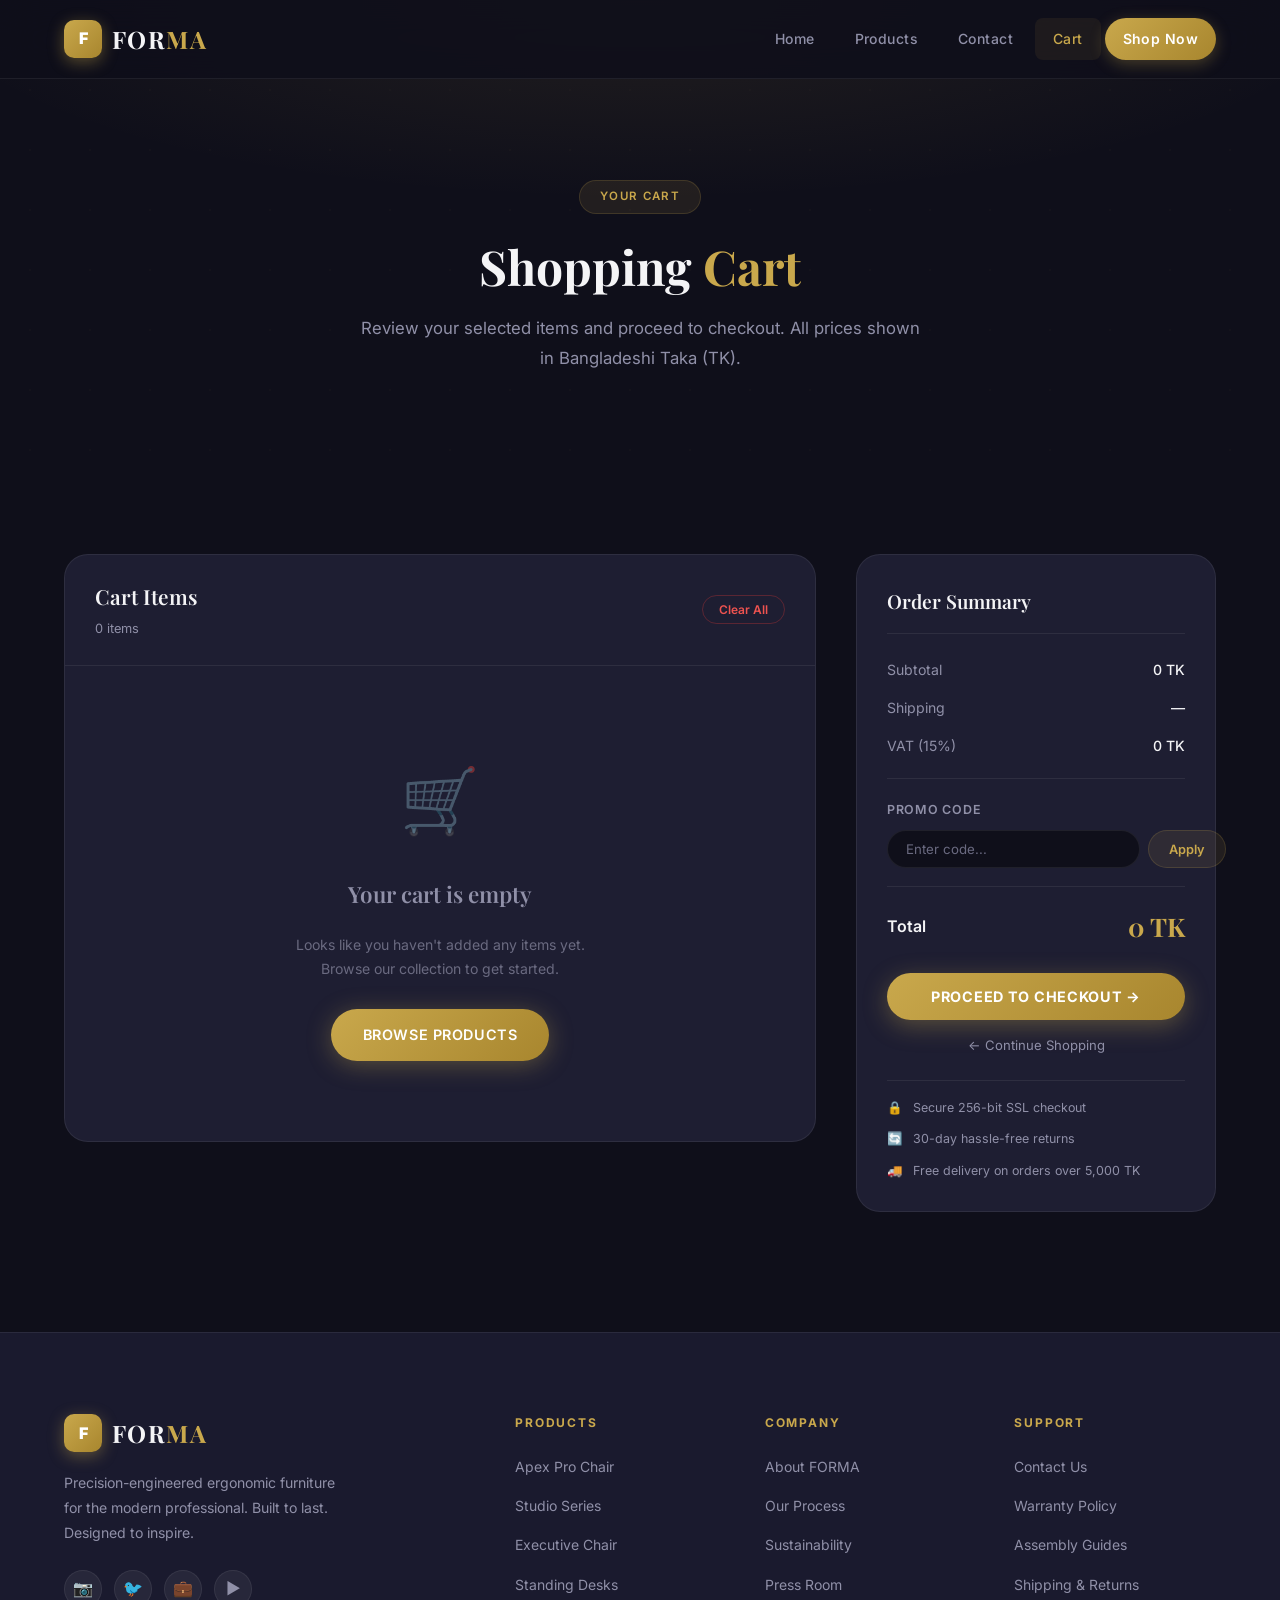
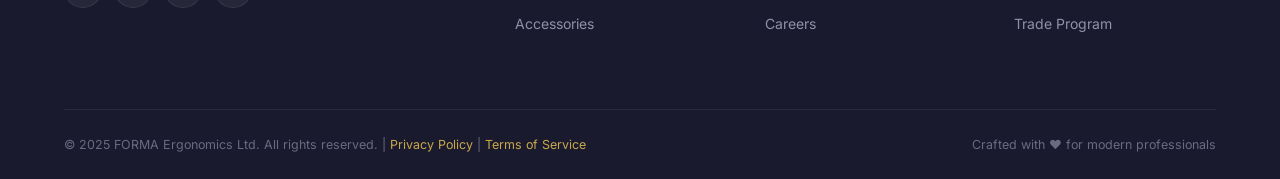
<file: cart.html>
<!DOCTYPE html>
<html lang="en">
<head>
  <meta charset="UTF-8" />
  <meta name="viewport" content="width=device-width, initial-scale=1.0" />
  <title>Cart — FORMA Ergonomic Furniture</title>
  <meta name="description" content="Review your FORMA cart. Ergonomic chairs, standing desks and accessories — all priced in TK." />
  <link rel="stylesheet" href="style.css" />
  <style>
    .cart-section { padding: 80px 0 120px; }

    .cart-layout {
      display: grid;
      grid-template-columns: 1fr 360px;
      gap: 40px;
      align-items: start;
    }

    .cart-panel {
      background: var(--bg-card);
      border: 1px solid var(--border-subtle);
      border-radius: var(--radius-lg);
      overflow: hidden;
    }

    .cart-panel-header {
      display: flex;
      align-items: center;
      justify-content: space-between;
      padding: 24px 30px;
      border-bottom: 1px solid var(--border-subtle);
    }

    .cart-panel-header h2 {
      font-family: var(--font-display);
      font-size: 1.3rem;
      font-weight: 600;
      color: var(--text-light);
    }

    .cart-count-label {
      font-size: 0.8rem;
      color: var(--text-muted);
    }

    .clear-cart-btn {
      background: none;
      border: 1px solid rgba(229,57,53,0.3);
      color: #ef5350;
      font-size: 0.75rem;
      font-weight: 600;
      padding: 6px 16px;
      border-radius: 50px;
      cursor: pointer;
      font-family: var(--font-body);
      transition: all var(--transition);
    }

    .clear-cart-btn:hover {
      background: rgba(229,57,53,0.12);
      border-color: #ef5350;
    }

    .cart-items-list { padding: 0; }

    .cart-item {
      display: flex;
      align-items: center;
      gap: 20px;
      padding: 22px 30px;
      border-bottom: 1px solid var(--border-subtle);
      transition: background var(--transition);
      animation: itemIn 0.35s ease forwards;
    }

    @keyframes itemIn {
      from { opacity: 0; transform: translateX(-16px); }
      to   { opacity: 1; transform: translateX(0); }
    }

    .cart-item:last-child { border-bottom: none; }
    .cart-item:hover { background: rgba(255,255,255,0.02); }

    .cart-item-thumb {
      width: 76px;
      height: 76px;
      border-radius: var(--radius-md);
      object-fit: cover;
      border: 1px solid var(--border-subtle);
      flex-shrink: 0;
    }

    .cart-item-thumb-placeholder {
      width: 76px;
      height: 76px;
      border-radius: var(--radius-md);
      background: linear-gradient(135deg, rgba(201,168,76,0.15), rgba(201,168,76,0.05));
      border: 1px solid var(--border);
      display: flex;
      align-items: center;
      justify-content: center;
      font-size: 2rem;
      flex-shrink: 0;
    }

    .cart-item-info { flex: 1; min-width: 0; }

    .cart-item-category {
      font-size: 0.68rem;
      font-weight: 600;
      letter-spacing: 0.12em;
      text-transform: uppercase;
      color: var(--primary);
      margin-bottom: 4px;
    }

    .cart-item-name {
      font-family: var(--font-display);
      font-size: 1.05rem;
      font-weight: 600;
      color: var(--text-light);
      margin-bottom: 4px;
      white-space: nowrap;
      overflow: hidden;
      text-overflow: ellipsis;
    }

    .cart-item-unit-price {
      font-size: 0.78rem;
      color: var(--text-muted);
    }

    .qty-control {
      display: flex;
      align-items: center;
      background: var(--bg-dark);
      border: 1px solid var(--border-subtle);
      border-radius: 50px;
      overflow: hidden;
    }

    .qty-btn {
      width: 34px;
      height: 34px;
      background: none;
      border: none;
      color: var(--primary);
      font-size: 1.1rem;
      font-weight: 700;
      cursor: pointer;
      display: flex;
      align-items: center;
      justify-content: center;
      font-family: var(--font-body);
      transition: background var(--transition);
    }

    .qty-btn:hover { background: rgba(201,168,76,0.12); }

    .qty-value {
      min-width: 32px;
      text-align: center;
      font-size: 0.88rem;
      font-weight: 600;
      color: var(--text-light);
    }

    .cart-item-subtotal {
      font-family: var(--font-display);
      font-size: 1.15rem;
      font-weight: 700;
      color: var(--primary);
      min-width: 110px;
      text-align: right;
    }

    .remove-item-btn {
      background: none;
      border: none;
      color: var(--text-dim);
      font-size: 1.1rem;
      cursor: pointer;
      padding: 6px;
      border-radius: 50%;
      transition: all var(--transition);
      display: flex;
      align-items: center;
      justify-content: center;
    }

    .remove-item-btn:hover {
      color: #ef5350;
      background: rgba(229,57,53,0.1);
    }

    .empty-cart {
      display: flex;
      flex-direction: column;
      align-items: center;
      justify-content: center;
      gap: 20px;
      padding: 80px 30px;
      text-align: center;
    }

    .empty-cart-icon { font-size: 4rem; opacity: 0.4; }

    .empty-cart h3 {
      font-family: var(--font-display);
      font-size: 1.4rem;
      font-weight: 600;
      color: var(--text-muted);
    }

    .empty-cart p {
      font-size: 0.88rem;
      color: var(--text-dim);
      max-width: 300px;
    }

    .order-summary {
      background: var(--bg-card);
      border: 1px solid var(--border-subtle);
      border-radius: var(--radius-lg);
      padding: 30px;
      position: sticky;
      top: 100px;
    }

    .order-summary h2 {
      font-family: var(--font-display);
      font-size: 1.2rem;
      font-weight: 600;
      color: var(--text-light);
      margin-bottom: 24px;
      padding-bottom: 16px;
      border-bottom: 1px solid var(--border-subtle);
    }

    .summary-row {
      display: flex;
      justify-content: space-between;
      align-items: center;
      margin-bottom: 14px;
      font-size: 0.88rem;
    }

    .summary-row .label { color: var(--text-muted); }
    .summary-row .value { color: var(--text-light); font-weight: 500; }
    .summary-row .value.free { color: #4CAF50; font-weight: 600; }

    .summary-divider {
      border: none;
      border-top: 1px solid var(--border-subtle);
      margin: 18px 0;
    }

    .summary-total {
      display: flex;
      justify-content: space-between;
      align-items: center;
      margin-bottom: 24px;
    }

    .summary-total .total-label {
      font-size: 1rem;
      font-weight: 600;
      color: var(--text-light);
    }

    .summary-total .total-value {
      font-family: var(--font-display);
      font-size: 1.6rem;
      font-weight: 700;
      color: var(--primary);
    }

    .checkout-btn {
      width: 100%;
      padding: 15px 24px;
      background: linear-gradient(135deg, var(--primary), var(--primary-dark));
      color: #fff;
      border: none;
      border-radius: 50px;
      font-size: 0.9rem;
      font-weight: 700;
      cursor: pointer;
      font-family: var(--font-body);
      letter-spacing: 0.05em;
      text-transform: uppercase;
      transition: all var(--transition);
      box-shadow: 0 6px 24px rgba(201,168,76,0.35);
      margin-bottom: 14px;
    }

    .checkout-btn:hover {
      transform: translateY(-2px);
      box-shadow: 0 10px 32px rgba(201,168,76,0.55);
    }

    .checkout-btn:active { transform: translateY(0); }

    .continue-shopping-link {
      display: block;
      text-align: center;
      font-size: 0.82rem;
      color: var(--text-muted);
      transition: color var(--transition);
      margin-bottom: 24px;
    }

    .continue-shopping-link:hover { color: var(--primary); }

    .trust-badges {
      display: flex;
      flex-direction: column;
      gap: 10px;
      padding-top: 16px;
      border-top: 1px solid var(--border-subtle);
    }

    .trust-badge-row {
      display: flex;
      align-items: center;
      gap: 10px;
      font-size: 0.78rem;
      color: var(--text-muted);
    }

    .promo-section {
      margin-top: 20px;
      padding-top: 20px;
      border-top: 1px solid var(--border-subtle);
    }

    .promo-section label {
      display: block;
      font-size: 0.78rem;
      font-weight: 600;
      color: var(--text-muted);
      letter-spacing: 0.06em;
      text-transform: uppercase;
      margin-bottom: 10px;
    }

    .promo-input-row {
      display: flex;
      gap: 8px;
    }

    .promo-input {
      flex: 1;
      background: var(--bg-dark);
      border: 1px solid var(--border-subtle);
      border-radius: 50px;
      padding: 10px 18px;
      font-family: var(--font-body);
      font-size: 0.83rem;
      color: var(--text-light);
      outline: none;
      transition: border-color var(--transition);
    }

    .promo-input::placeholder { color: var(--text-dim); }
    .promo-input:focus { border-color: var(--border); }

    .promo-apply-btn {
      padding: 10px 20px;
      background: rgba(201,168,76,0.1);
      border: 1px solid var(--border);
      border-radius: 50px;
      color: var(--primary);
      font-size: 0.8rem;
      font-weight: 600;
      cursor: pointer;
      font-family: var(--font-body);
      transition: all var(--transition);
      white-space: nowrap;
    }

    .promo-apply-btn:hover {
      background: var(--primary);
      color: #fff;
    }

    @media (max-width: 900px) {
      .cart-layout { grid-template-columns: 1fr; }
      .order-summary { position: static; }
    }

    @media (max-width: 560px) {
      .cart-item { flex-wrap: wrap; gap: 12px; }
      .cart-item-subtotal { min-width: auto; }
    }
  </style>
</head>
<body>
  <!-- Name: Golam Kibria Zihad, ID: 2420458 -->

  <div class="toast-container" id="toastContainer"></div>

  <header class="site-header" id="siteHeader">
    <div class="container">
      <div class="header-inner">
        <a href="index.html" class="logo">
          <div class="logo-icon">F</div>
          <div class="logo-text">FOR<span>MA</span></div>
        </a>
        <nav>
          <button class="menu-toggle" id="menuToggle" aria-label="Toggle menu">
            <span></span><span></span><span></span>
          </button>
          <div class="nav-links" id="navLinks">
            <a href="index.html">Home</a>
            <a href="products.html">Products</a>
            <a href="contact.html">Contact</a>
            <a href="cart.html" class="nav-cart active" id="cartNavLink">Cart <span class="cart-badge" id="cartBadge"></span></a>
            <a href="products.html" class="nav-cta">Shop Now</a>
          </div>
        </nav>
      </div>
    </div>
  </header>

  <section class="page-hero">
    <div class="container">
      <div class="page-hero-badge">Your Cart</div>
      <h1 class="section-title">Shopping <span class="gold-accent">Cart</span></h1>
      <p class="section-subtitle" style="margin: 0 auto; text-align:center;">
        Review your selected items and proceed to checkout. All prices shown in Bangladeshi Taka (TK).
      </p>
    </div>
  </section>

  <section class="cart-section">
    <div class="container">
      <div class="cart-layout">

        <div class="cart-panel reveal" id="cartPanel">
          <div class="cart-panel-header">
            <div>
              <h2>Cart Items</h2>
              <span class="cart-count-label" id="cartCountLabel">0 items</span>
            </div>
            <button class="clear-cart-btn" onclick="clearCart()">Clear All</button>
          </div>
          <div class="cart-items-list" id="cartItemsList"></div>
        </div>

        <div class="order-summary reveal">
          <h2>Order Summary</h2>
          <div class="summary-row">
            <span class="label">Subtotal</span>
            <span class="value" id="summarySubtotal">0 TK</span>
          </div>
          <div class="summary-row">
            <span class="label">Shipping</span>
            <span class="value" id="summaryShipping">&#8212;</span>
          </div>
          <div class="summary-row">
            <span class="label">VAT (15%)</span>
            <span class="value" id="summaryVat">0 TK</span>
          </div>

          <div class="promo-section">
            <label for="promoCode">Promo Code</label>
            <div class="promo-input-row">
              <input type="text" id="promoCode" class="promo-input" placeholder="Enter code..." />
              <button class="promo-apply-btn" onclick="applyPromo()">Apply</button>
            </div>
          </div>

          <hr class="summary-divider" />

          <div class="summary-total">
            <span class="total-label">Total</span>
            <span class="total-value" id="summaryTotal">0 TK</span>
          </div>

          <button class="checkout-btn" onclick="checkout()">Proceed to Checkout &#x2192;</button>
          <a href="products.html" class="continue-shopping-link">&#x2190; Continue Shopping</a>

          <div class="trust-badges">
            <div class="trust-badge-row"><span>&#x1F512;</span><span>Secure 256-bit SSL checkout</span></div>
            <div class="trust-badge-row"><span>&#x1F504;</span><span>30-day hassle-free returns</span></div>
            <div class="trust-badge-row"><span>&#x1F69A;</span><span>Free delivery on orders over 5,000 TK</span></div>
          </div>
        </div>

      </div>
    </div>
  </section>

  <footer class="site-footer">
    <div class="container">
      <div class="footer-grid">
        <div class="footer-brand">
          <a href="index.html" class="logo">
            <div class="logo-icon">F</div>
            <div class="logo-text">FOR<span>MA</span></div>
          </a>
          <p>Precision-engineered ergonomic furniture for the modern professional. Built to last. Designed to inspire.</p>
          <div class="social-links">
            <a href="#" class="social-link" aria-label="Instagram">&#x1F4F7;</a>
            <a href="#" class="social-link" aria-label="Twitter">&#x1F426;</a>
            <a href="#" class="social-link" aria-label="LinkedIn">&#x1F4BC;</a>
            <a href="#" class="social-link" aria-label="YouTube">&#x25B6;&#xFE0F;</a>
          </div>
        </div>
        <div class="footer-col">
          <h4>Products</h4>
          <ul>
            <li><a href="products.html">Apex Pro Chair</a></li>
            <li><a href="products.html">Studio Series</a></li>
            <li><a href="products.html">Executive Chair</a></li>
            <li><a href="products.html">Standing Desks</a></li>
            <li><a href="products.html">Accessories</a></li>
          </ul>
        </div>
        <div class="footer-col">
          <h4>Company</h4>
          <ul>
            <li><a href="#">About FORMA</a></li>
            <li><a href="#">Our Process</a></li>
            <li><a href="#">Sustainability</a></li>
            <li><a href="#">Press Room</a></li>
            <li><a href="#">Careers</a></li>
          </ul>
        </div>
        <div class="footer-col">
          <h4>Support</h4>
          <ul>
            <li><a href="contact.html">Contact Us</a></li>
            <li><a href="#">Warranty Policy</a></li>
            <li><a href="#">Assembly Guides</a></li>
            <li><a href="#">Shipping &amp; Returns</a></li>
            <li><a href="#">Trade Program</a></li>
          </ul>
        </div>
      </div>
      <div class="footer-bottom">
        <p>&copy; 2025 FORMA Ergonomics Ltd. All rights reserved. | <a href="#">Privacy Policy</a> | <a href="#">Terms of Service</a></p>
        <p>Crafted with &#x2764;&#xFE0F; for modern professionals</p>
      </div>
    </div>
  </footer>

  <script>
    const header = document.getElementById('siteHeader');
    window.addEventListener('scroll', () => {
      header.classList.toggle('scrolled', window.scrollY > 40);
    });

    document.getElementById('menuToggle').addEventListener('click', () => {
      document.getElementById('navLinks').classList.toggle('open');
    });

    const revealEls = document.querySelectorAll('.reveal');
    const observer = new IntersectionObserver((entries) => {
      entries.forEach((entry, i) => {
        if (entry.isIntersecting) {
          setTimeout(() => entry.target.classList.add('visible'), i * 80);
        }
      });
    }, { threshold: 0.1 });
    revealEls.forEach(el => observer.observe(el));

    function showToast(icon, title, message) {
      const container = document.getElementById('toastContainer');
      const toast = document.createElement('div');
      toast.className = 'toast';
      toast.innerHTML = '<div class="toast-icon">' + icon + '</div><div class="toast-body"><strong>' + title + '</strong><span>' + message + '</span></div>';
      container.appendChild(toast);
      setTimeout(() => {
        toast.classList.add('hiding');
        setTimeout(() => toast.remove(), 380);
      }, 4000);
    }

    const PRODUCT_CATALOGUE = {
      'Apex Pro':             { category: 'Ergonomic Chair',  img: 'https://images.unsplash.com/photo-1598300042247-d088f8ab3a91?w=200&q=80&auto=format&fit=crop', icon: '🪑' },
      'Studio Series':        { category: 'Ergonomic Chair',  img: 'https://images.unsplash.com/photo-1555041469-a586c61ea9bc?w=200&q=80&auto=format&fit=crop', icon: '🪑' },
      'Executive Prestige':   { category: 'Executive Chair',  img: 'https://images.unsplash.com/photo-1506439773649-6e0eb8cfb237?w=200&q=80&auto=format&fit=crop', icon: '🪑' },
      'Elevate Electric Desk':{ category: 'Standing Desk',    img: 'https://images.unsplash.com/photo-1593642632559-0c6d3fc62b89?w=200&q=80&auto=format&fit=crop', icon: '🖥️' },
      'ErgoRest Monitor Arm': { category: 'Accessory',        img: 'https://images.unsplash.com/photo-1586953208448-b95a79798f07?w=200&q=80&auto=format&fit=crop', icon: '🖥️' },
      'LumbaRest Cushion':    { category: 'Accessory',        img: 'https://images.unsplash.com/photo-1544947950-fa07a98d237f?w=200&q=80&auto=format&fit=crop', icon: '🛋️' }
    };

    function formatTK(amount) {
      return amount.toLocaleString('en-BD') + ' TK';
    }

    function renderCart() {
      const cart = JSON.parse(localStorage.getItem('formaCart') || '[]');
      const list = document.getElementById('cartItemsList');
      const countLabel = document.getElementById('cartCountLabel');
      const totalItems = cart.reduce((sum, i) => sum + i.qty, 0);

      countLabel.textContent = totalItems + ' item' + (totalItems !== 1 ? 's' : '');
      updateCartBadge(cart);

      if (cart.length === 0) {
        list.innerHTML = '<div class="empty-cart"><div class="empty-cart-icon">🛒</div><h3>Your cart is empty</h3><p>Looks like you haven\'t added any items yet. Browse our collection to get started.</p><a href="products.html" class="btn btn-primary" style="margin-top:8px;">Browse Products</a></div>';
        updateSummary(cart);
        return;
      }

      list.innerHTML = cart.map((item, idx) => {
        const meta = PRODUCT_CATALOGUE[item.name] || { category: 'Product', icon: '📦', img: '' };
        const thumbHtml = meta.img
          ? '<img class="cart-item-thumb" src="' + meta.img + '" alt="' + item.name + '" />'
          : '<div class="cart-item-thumb-placeholder">' + meta.icon + '</div>';

        return '<div class="cart-item" id="cartItem_' + idx + '">' +
          thumbHtml +
          '<div class="cart-item-info">' +
          '<div class="cart-item-category">' + meta.category + '</div>' +
          '<div class="cart-item-name">' + item.name + '</div>' +
          '<div class="cart-item-unit-price">' + formatTK(item.price) + ' each</div>' +
          '</div>' +
          '<div class="qty-control">' +
          '<button class="qty-btn" onclick="changeQty(' + idx + ', -1)" aria-label="Decrease">&#8722;</button>' +
          '<span class="qty-value">' + item.qty + '</span>' +
          '<button class="qty-btn" onclick="changeQty(' + idx + ', 1)" aria-label="Increase">+</button>' +
          '</div>' +
          '<div class="cart-item-subtotal">' + formatTK(item.price * item.qty) + '</div>' +
          '<button class="remove-item-btn" onclick="removeItem(' + idx + ')" aria-label="Remove">&#x2715;</button>' +
          '</div>';
      }).join('');

      updateSummary(cart);
    }

    function updateSummary(cart) {
      const subtotal = cart.reduce((sum, i) => sum + i.price * i.qty, 0);
      const vat = Math.round(subtotal * 0.15);
      const shipping = subtotal === 0 ? 0 : (subtotal >= 5000 ? 0 : 250);
      const total = subtotal + vat + shipping;

      document.getElementById('summarySubtotal').textContent = formatTK(subtotal);
      document.getElementById('summaryVat').textContent = formatTK(vat);
      const shippingEl = document.getElementById('summaryShipping');
      if (shipping === 0 && subtotal > 0) {
        shippingEl.innerHTML = '<span class="free">Free</span>';
      } else if (subtotal === 0) {
        shippingEl.textContent = '—';
      } else {
        shippingEl.textContent = formatTK(shipping);
      }
      document.getElementById('summaryTotal').textContent = formatTK(total);
    }

    function updateCartBadge(cart) {
      cart = cart || JSON.parse(localStorage.getItem('formaCart') || '[]');
      const count = cart.reduce((sum, item) => sum + item.qty, 0);
      const badge = document.getElementById('cartBadge');
      if (badge) {
        badge.textContent = count;
        badge.style.display = count > 0 ? 'inline-flex' : 'none';
      }
    }

    function changeQty(idx, delta) {
      const cart = JSON.parse(localStorage.getItem('formaCart') || '[]');
      if (!cart[idx]) return;
      cart[idx].qty = Math.max(1, cart[idx].qty + delta);
      localStorage.setItem('formaCart', JSON.stringify(cart));
      renderCart();
    }

    function removeItem(idx) {
      const cart = JSON.parse(localStorage.getItem('formaCart') || '[]');
      const removed = cart.splice(idx, 1)[0];
      localStorage.setItem('formaCart', JSON.stringify(cart));
      renderCart();
      showToast('🗑️', 'Removed', removed.name + ' was removed from your cart.');
    }

    function clearCart() {
      if (confirm('Remove all items from your cart?')) {
        localStorage.removeItem('formaCart');
        renderCart();
        showToast('🧹', 'Cart Cleared', 'All items have been removed.');
      }
    }

    function applyPromo() {
      const code = document.getElementById('promoCode').value.trim().toUpperCase();
      if (code === 'FORMA10') {
        showToast('🎉', 'Promo Applied!', '10% discount has been applied to your order.');
      } else if (code === '') {
        showToast('⚠️', 'No Code', 'Please enter a promo code first.');
      } else {
        showToast('❌', 'Invalid Code', '"' + code + '" is not a valid promo code.');
      }
    }

    function checkout() {
      const cart = JSON.parse(localStorage.getItem('formaCart') || '[]');
      if (cart.length === 0) {
        showToast('⚠️', 'Cart is Empty', 'Please add items to your cart before checking out.');
        return;
      }
      showToast('✅', 'Order Placed!', 'Thank you! Your order is being processed.');
      setTimeout(() => {
        localStorage.removeItem('formaCart');
        renderCart();
      }, 1500);
    }

    renderCart();
  </script>
</body>
</html>
</file>
<file: style.css>
@import url('https://fonts.googleapis.com/css2?family=Inter:wght@300;400;500;600;700;800;900&family=Playfair+Display:wght@400;600;700&display=swap');

/* ─── CSS Variables ─────────────────────────────────────── */
:root {
  --primary:       #c9a84c;
  --primary-dark:  #a8862e;
  --primary-light: #e8c97a;
  --secondary:     #1a1a2e;
  --secondary-mid: #16213e;
  --bg-dark:       #0f0f1a;
  --bg-card:       #1e1e32;
  --bg-card-hover: #252540;
  --text-light:    #f4f4f6;
  --text-muted:    #9090a8;
  --text-dim:      #6a6a80;
  --border:        rgba(201,168,76,0.18);
  --border-subtle: rgba(255,255,255,0.07);
  --shadow-gold:   0 8px 40px rgba(201,168,76,0.18);
  --shadow-dark:   0 16px 48px rgba(0,0,0,0.5);
  --radius-sm:     8px;
  --radius-md:     14px;
  --radius-lg:     24px;
  --radius-xl:     40px;
  --transition:    0.32s cubic-bezier(0.4,0,0.2,1);
  --font-body:     'Inter', sans-serif;
  --font-display:  'Playfair Display', serif;
}

/* ─── Reset & Base ──────────────────────────────────────── */
*, *::before, *::after {
  box-sizing: border-box;
  margin: 0;
  padding: 0;
}

html { scroll-behavior: smooth; font-size: 16px; }

body {
  font-family: var(--font-body);
  background-color: var(--bg-dark);
  color: var(--text-light);
  line-height: 1.7;
  -webkit-font-smoothing: antialiased;
  overflow-x: hidden;
}

img { display: block; max-width: 100%; height: auto; }

a { text-decoration: none; color: inherit; }

ul { list-style: none; }

/* ─── Utility ───────────────────────────────────────────── */
.container {
  width: 90%;
  max-width: 1200px;
  margin: 0 auto;
}

.section-label {
  display: inline-block;
  font-size: 0.7rem;
  font-weight: 700;
  letter-spacing: 0.22em;
  text-transform: uppercase;
  color: var(--primary);
  margin-bottom: 14px;
}

.section-title {
  font-family: var(--font-display);
  font-size: clamp(2rem, 4vw, 3rem);
  font-weight: 700;
  color: var(--text-light);
  line-height: 1.2;
  margin-bottom: 18px;
}

.section-subtitle {
  font-size: 1.05rem;
  color: var(--text-muted);
  max-width: 560px;
  line-height: 1.8;
}

.gold-accent { color: var(--primary); }

.divider {
  width: 60px;
  height: 3px;
  background: linear-gradient(90deg, var(--primary), transparent);
  border-radius: 2px;
  margin-bottom: 24px;
}

.text-center { text-align: center; }

/* ─── Buttons ───────────────────────────────────────────── */
.btn {
  display: inline-flex;
  align-items: center;
  gap: 10px;
  padding: 14px 32px;
  border-radius: var(--radius-xl);
  font-family: var(--font-body);
  font-size: 0.9rem;
  font-weight: 600;
  letter-spacing: 0.04em;
  cursor: pointer;
  border: none;
  transition: all var(--transition);
  text-transform: uppercase;
}

.btn-primary {
  background: linear-gradient(135deg, var(--primary), var(--primary-dark));
  color: #fff;
  box-shadow: 0 4px 24px rgba(201,168,76,0.35);
}

.btn-primary:hover {
  background: linear-gradient(135deg, var(--primary-light), var(--primary));
  box-shadow: 0 8px 36px rgba(201,168,76,0.55);
  transform: translateY(-2px);
}

.btn-primary:active { transform: translateY(0); }

.btn-outline {
  background: transparent;
  color: var(--primary);
  border: 2px solid var(--primary);
}

.btn-outline:hover {
  background: var(--primary);
  color: #fff;
  box-shadow: 0 4px 24px rgba(201,168,76,0.3);
  transform: translateY(-2px);
}

.btn-ghost {
  background: rgba(255,255,255,0.06);
  color: var(--text-light);
  border: 1px solid var(--border-subtle);
}

.btn-ghost:hover {
  background: rgba(255,255,255,0.12);
  color: var(--primary);
  border-color: var(--border);
  transform: translateY(-2px);
}

/* ─── Header / Navigation ───────────────────────────────── */
.site-header {
  position: fixed;
  top: 0; left: 0; right: 0;
  z-index: 1000;
  background: rgba(15,15,26,0.85);
  backdrop-filter: blur(20px);
  -webkit-backdrop-filter: blur(20px);
  border-bottom: 1px solid var(--border-subtle);
  transition: all var(--transition);
}

.site-header.scrolled {
  background: rgba(15,15,26,0.98);
  border-bottom-color: var(--border);
}

.header-inner {
  display: flex;
  align-items: center;
  justify-content: space-between;
  padding: 18px 0;
}

.logo { display: flex; align-items: center; gap: 10px; }

.logo-icon {
  width: 38px;
  height: 38px;
  background: linear-gradient(135deg, var(--primary), var(--primary-dark));
  border-radius: 10px;
  display: flex;
  align-items: center;
  justify-content: center;
  font-size: 1rem;
  font-weight: 900;
  color: #fff;
  box-shadow: 0 4px 16px rgba(201,168,76,0.4);
}

.logo-text {
  font-family: var(--font-display);
  font-size: 1.5rem;
  font-weight: 700;
  color: var(--text-light);
  letter-spacing: 0.06em;
}

.logo-text span { color: var(--primary); }

.nav-links {
  display: flex;
  align-items: center;
  gap: 4px;
}

.nav-links a {
  position: relative;
  padding: 9px 18px;
  font-size: 0.875rem;
  font-weight: 500;
  color: var(--text-muted);
  border-radius: var(--radius-sm);
  transition: all var(--transition);
  letter-spacing: 0.03em;
}

.nav-links a::after {
  content: '';
  position: absolute;
  bottom: 4px;
  left: 50%;
  transform: translateX(-50%);
  width: 0;
  height: 2px;
  background: var(--primary);
  border-radius: 1px;
  transition: width var(--transition);
}

.nav-links a:hover {
  color: var(--text-light);
  background: rgba(255,255,255,0.05);
}

.nav-links a:hover::after { width: 60%; }

.nav-links a.active {
  color: var(--primary);
  background: rgba(201,168,76,0.08);
}

.nav-links a.active::after { width: 60%; }

.nav-cta {
  background: linear-gradient(135deg, var(--primary), var(--primary-dark)) !important;
  color: #fff !important;
  font-weight: 600 !important;
  box-shadow: 0 4px 16px rgba(201,168,76,0.3);
  border-radius: 50px !important;
}

.nav-cta:hover {
  transform: translateY(-1px) !important;
  box-shadow: 0 8px 24px rgba(201,168,76,0.45) !important;
}

.nav-cta::after { display: none !important; }

/* ─── Cart Nav Badge ────────────────────────────────────── */
.nav-cart {
  position: relative;
  display: inline-flex !important;
  align-items: center;
  gap: 6px;
}

.nav-cart::after { display: none !important; }

.cart-badge {
  display: none;
  align-items: center;
  justify-content: center;
  min-width: 18px;
  height: 18px;
  background: var(--primary);
  color: #fff;
  font-size: 0.65rem;
  font-weight: 700;
  border-radius: 50px;
  padding: 0 5px;
  line-height: 1;
}

.menu-toggle {
  display: none;
  flex-direction: column;
  gap: 5px;
  cursor: pointer;
  padding: 6px;
  background: none;
  border: none;
}

.menu-toggle span {
  display: block;
  width: 24px;
  height: 2px;
  background: var(--text-light);
  border-radius: 1px;
  transition: all var(--transition);
}

/* ─── Footer ────────────────────────────────────────────── */
.site-footer {
  background: var(--secondary);
  border-top: 1px solid var(--border-subtle);
  padding: 80px 0 0;
}

.footer-grid {
  display: grid;
  grid-template-columns: 2fr 1fr 1fr 1fr;
  gap: 48px;
  padding-bottom: 60px;
}

.footer-brand p {
  font-size: 0.88rem;
  color: var(--text-muted);
  line-height: 1.8;
  margin-top: 16px;
  max-width: 280px;
}

.footer-col h4 {
  font-size: 0.75rem;
  font-weight: 700;
  letter-spacing: 0.15em;
  text-transform: uppercase;
  color: var(--primary);
  margin-bottom: 20px;
}

.footer-col ul li { margin-bottom: 12px; }

.footer-col ul li a {
  font-size: 0.875rem;
  color: var(--text-muted);
  transition: color var(--transition);
}

.footer-col ul li a:hover { color: var(--primary); }

.social-links {
  display: flex;
  gap: 12px;
  margin-top: 24px;
}

.social-link {
  width: 38px;
  height: 38px;
  border-radius: 50%;
  background: rgba(255,255,255,0.06);
  border: 1px solid var(--border-subtle);
  display: flex;
  align-items: center;
  justify-content: center;
  font-size: 1rem;
  transition: all var(--transition);
  color: var(--text-muted);
}

.social-link:hover {
  background: var(--primary);
  border-color: var(--primary);
  color: #fff;
  transform: translateY(-3px);
  box-shadow: 0 6px 20px rgba(201,168,76,0.4);
}

.footer-bottom {
  border-top: 1px solid var(--border-subtle);
  padding: 24px 0;
  display: flex;
  align-items: center;
  justify-content: space-between;
}

.footer-bottom p {
  font-size: 0.78rem;
  color: var(--text-dim);
}

.footer-bottom a { color: var(--primary); }

/* ─── Page Hero (inner pages) ───────────────────────────── */
.page-hero {
  padding: 180px 0 100px;
  text-align: center;
  background: radial-gradient(ellipse 80% 60% at 50% 0%, rgba(201,168,76,0.1) 0%, transparent 70%);
  position: relative;
  overflow: hidden;
}

.page-hero::before {
  content: '';
  position: absolute;
  inset: 0;
  background: url("data:image/svg+xml,%3Csvg width='60' height='60' viewBox='0 0 60 60' xmlns='http://www.w3.org/2000/svg'%3E%3Cg fill='none' fill-rule='evenodd'%3E%3Cg fill='%23c9a84c' fill-opacity='0.03'%3E%3Ccircle cx='30' cy='30' r='1'/%3E%3C/g%3E%3C/g%3E%3C/svg%3E");
  pointer-events: none;
}

.page-hero-badge {
  display: inline-block;
  background: rgba(201,168,76,0.1);
  border: 1px solid var(--border);
  border-radius: 50px;
  padding: 6px 20px;
  font-size: 0.72rem;
  font-weight: 600;
  letter-spacing: 0.12em;
  text-transform: uppercase;
  color: var(--primary);
  margin-bottom: 24px;
}

/* ─── Toast Notifications ───────────────────────────────── */
.toast-container {
  position: fixed;
  top: 90px;
  right: 24px;
  z-index: 9999;
  display: flex;
  flex-direction: column;
  gap: 12px;
  pointer-events: none;
}

.toast {
  background: var(--bg-card);
  border: 1px solid var(--border);
  border-radius: var(--radius-md);
  padding: 16px 22px;
  display: flex;
  align-items: center;
  gap: 14px;
  box-shadow: var(--shadow-gold);
  animation: toastIn 0.4s cubic-bezier(0.4,0,0.2,1) forwards;
  pointer-events: all;
  min-width: 300px;
  max-width: 380px;
}

.toast-icon {
  width: 36px;
  height: 36px;
  background: linear-gradient(135deg, var(--primary), var(--primary-dark));
  border-radius: 50%;
  display: flex;
  align-items: center;
  justify-content: center;
  font-size: 1rem;
  flex-shrink: 0;
  color: #fff;
}

.toast-body strong {
  display: block;
  font-size: 0.88rem;
  color: var(--text-light);
  margin-bottom: 2px;
}

.toast-body span {
  font-size: 0.77rem;
  color: var(--text-muted);
}

@keyframes toastIn {
  from { opacity: 0; transform: translateX(100%) scale(0.9); }
  to   { opacity: 1; transform: translateX(0) scale(1); }
}

.toast.hiding {
  animation: toastOut 0.35s ease forwards;
}

@keyframes toastOut {
  to { opacity: 0; transform: translateX(120%) scale(0.9); }
}

/* ─── Reveal Animation ──────────────────────────────────── */
.reveal {
  opacity: 0;
  transform: translateY(30px);
  transition: opacity 0.7s ease, transform 0.7s ease;
}

.reveal.visible {
  opacity: 1;
  transform: translateY(0);
}

/* ─── Responsive ────────────────────────────────────────── */
@media (max-width: 992px) {
  .footer-grid { grid-template-columns: 1fr 1fr; }
}

@media (max-width: 768px) {
  .menu-toggle { display: flex; }

  .nav-links {
    position: absolute;
    top: 100%;
    left: 0;
    right: 0;
    flex-direction: column;
    background: rgba(15,15,26,0.98);
    border-bottom: 1px solid var(--border-subtle);
    padding: 20px;
    gap: 8px;
    display: none;
  }

  .nav-links.open { display: flex; }

  .nav-links a {
    width: 100%;
    text-align: center;
    padding: 12px;
  }

  .footer-grid {
    grid-template-columns: 1fr;
    gap: 32px;
  }

  .footer-bottom {
    flex-direction: column;
    gap: 12px;
    text-align: center;
  }
}
</file>
